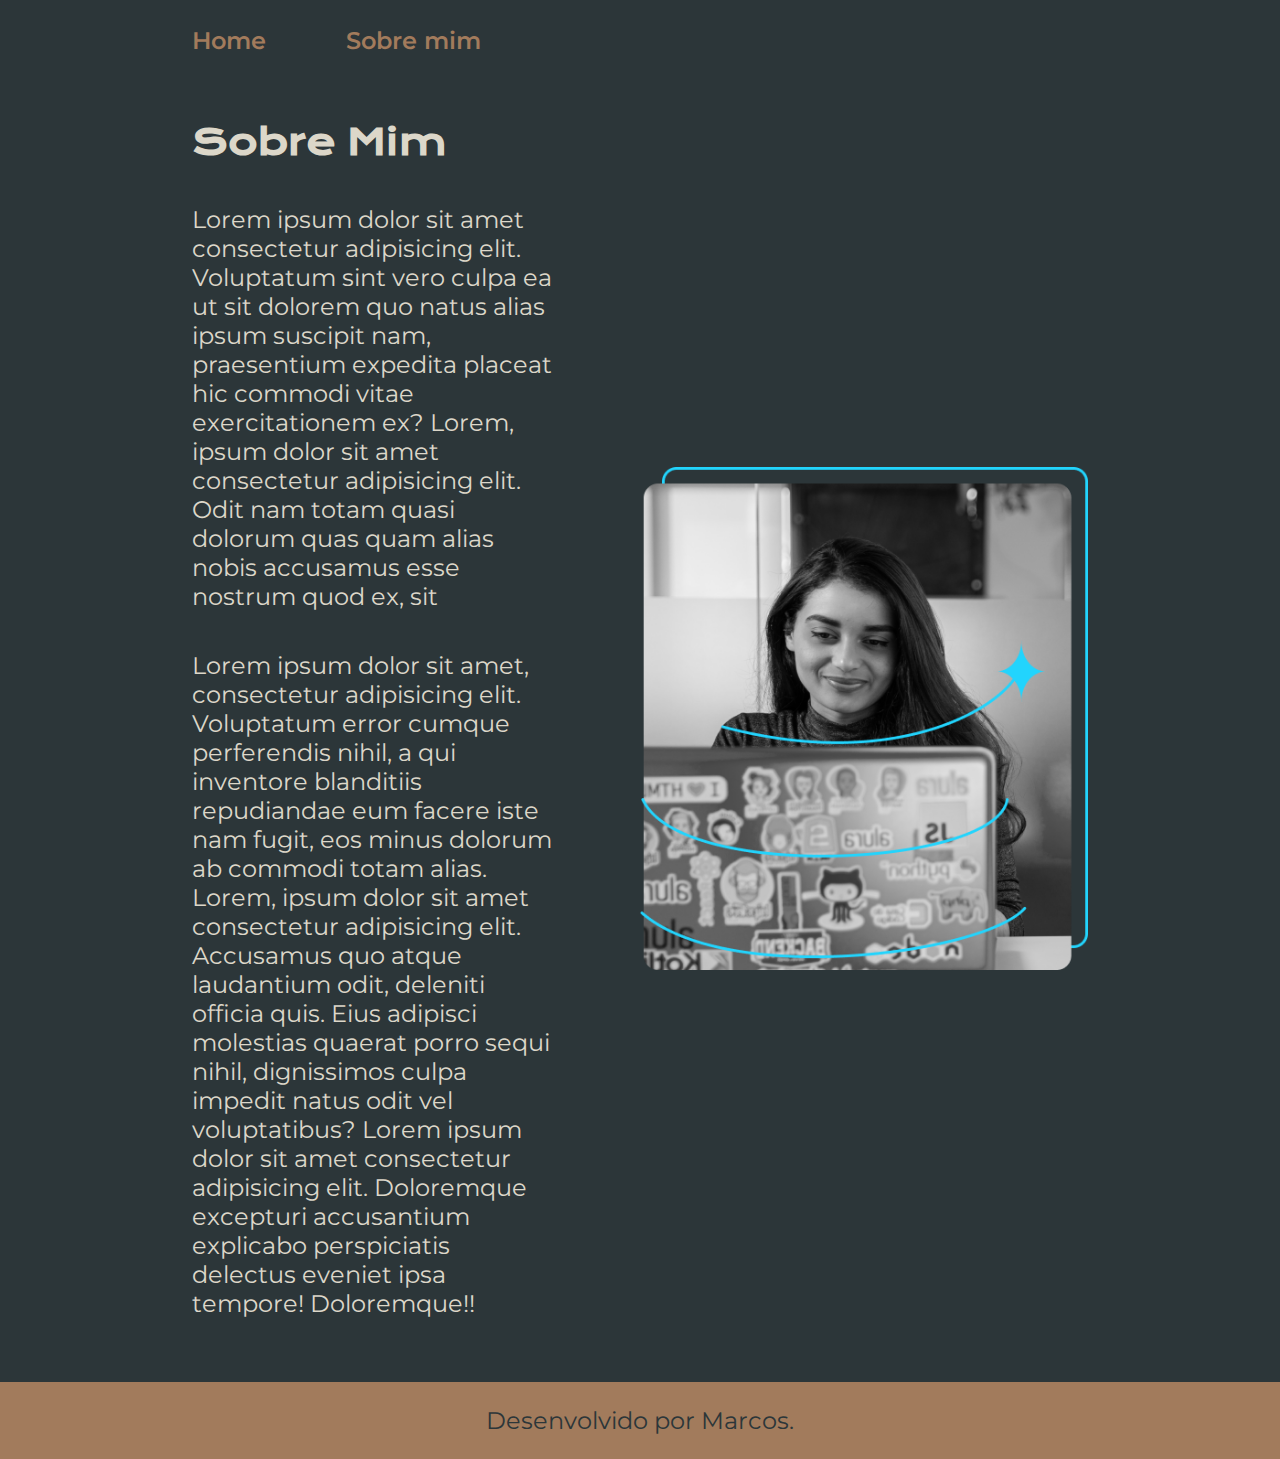
<file: about.html>
<!DOCTYPE html>
<html lang="pt-br">
<head>
    <meta charset="UTF-8">
    <meta http-equiv="X-UA-Compatible" content="IE=edge">
    <meta name="viewport" content="width=device-width, initial-scale=1.0">
    <link rel="stylesheet" href="styles/style.css">
    <title>Sobre mim</title>
</head>
<body>
    <header class="cabecalho">
        <nav class="cabecalho__menu">
            <a class="cabecalho__menu__link" href="index.html">Home</a>
            <a class="cabecalho__menu__link" href="about.html">Sobre mim</a>
        </nav>
    </header>
    <main class="apresentacao">
        <section class="apresentacao__conteudo">
            <h1 class="apresentacao__conteudo__titulo">Sobre Mim</h1>
            <p class="apresentacao__conteudo__texto">Lorem ipsum dolor sit amet consectetur adipisicing elit. Voluptatum sint vero culpa ea ut sit dolorem quo natus alias ipsum suscipit nam, praesentium expedita placeat hic commodi vitae exercitationem ex? Lorem, ipsum dolor sit amet consectetur adipisicing elit. Odit nam totam quasi dolorum quas quam alias nobis accusamus esse nostrum quod ex, sit</p>
            <p class="apresentacao__conteudo__texto">Lorem ipsum dolor sit amet, consectetur adipisicing elit. Voluptatum error cumque perferendis nihil, a qui inventore blanditiis repudiandae eum facere iste nam fugit, eos minus dolorum ab commodi totam alias. Lorem, ipsum dolor sit amet consectetur adipisicing elit. Accusamus quo atque laudantium odit, deleniti officia quis. Eius adipisci molestias quaerat porro sequi nihil, dignissimos culpa impedit natus odit vel voluptatibus? Lorem ipsum dolor sit amet consectetur adipisicing elit. Doloremque excepturi accusantium explicabo perspiciatis delectus eveniet ipsa tempore! Doloremque!!</p>
        </section>
        <img class="apresentacao__imagem" src="assets/Imagem.png" alt="Foto">
    </main>
    <footer class="rodape">
        <p>Desenvolvido por Marcos.</p>
    </footer>
</body>
</html>
</file>
<file: styles/style.css>
@import url('https://fonts.googleapis.com/css2?family=Krona+One&family=Montserrat:wght@400;600&display=swap');

:root {
    --cor-principal: #2C3639;
    --cor-secundaria: #DCD7C9;
    --cor-terciaria: #A27B5C;
    --cor-hover: #3F4E4F;

    --fonte-principal: 'Krona One', sans-serif;
    --fonte-secundaria: 'Montserrat', sans-serif;
}

* {
    margin: 0;
    padding: 0;
}

body {
    background-color: var(--cor-principal);
    color: var(--cor-secundaria);
}

.cabecalho {
    padding: 2% 0% 0% 15%;
}

.cabecalho__menu {
    display: flex;
    gap: 5rem;
}

.cabecalho__menu__link {
    font-family: var(--fonte-secundaria);
    font-weight: 600;
    font-size: 1.5rem;
    color: var(--cor-terciaria);
    text-decoration: none;
}

.apresentacao {
    padding: 5% 15%;
    display: flex;
    align-items: center;
    justify-content: space-between;
    gap: 5.125rem;
}

.apresentacao__conteudo {
    width: 50%;
    display: flex;
    flex-direction: column;
    gap: 2.5rem;
}

.apresentacao__conteudo__titulo {
    font-size: 2.25rem;
    font-family: var(--fonte-principal);
}

.titulo-destaque {
    color: var(--cor-terciaria);
}

.apresentacao__conteudo__texto {
    font-size: 1.5rem;
    font-family: 'Montserrat', sans-serif;
}

.apresentacao__links{
    display: flex;
    flex-direction: column;
    justify-content: space-between;
    align-items: center;
    gap: 2rem;
}

.apresentacao__links__subtitulo {
    font-family: var(--fonte-principal);
    font-weight: 400;
    font-size: 1.5rem;
}

.apresentacao__links__navegacao {
    display: flex;
    justify-content: center;
    gap: 1rem;
    width: 50%;
    text-align: center;
    border-radius: 0.5rem;
    font-size: 1.5rem;
    font-weight: 600;
    padding: 1.3438rem 0;
    text-decoration: none;
    color: var(--cor-secundaria);
    font-family: var(--fonte-secundaria);
    border: 0.125rem solid var(--cor-terciaria);
}

.apresentacao__links__link:hover {
    background-color: var(--cor-hover);
}

.apresentacao__imagem {
    width: 50%;
}

.rodape {
    padding: 1.5rem;
    color: var(--cor-principal);
    background-color: var(--cor-terciaria);
    text-align: center;
    font-family: var(--fonte-secundaria);
    font-size: 1.5rem;
    font-weight: 400;
}

@media (max-width: 75rem) {
    
    .cabecalho {
        padding: 10%;
    }

    .cabecalho__menu {
        justify-content: center;
    }

    .apresentacao {
        flex-direction: column-reverse;
        padding: 5%;
    }

    .apresentacao__conteudo {
        width: auto;
    }
}
</file>
